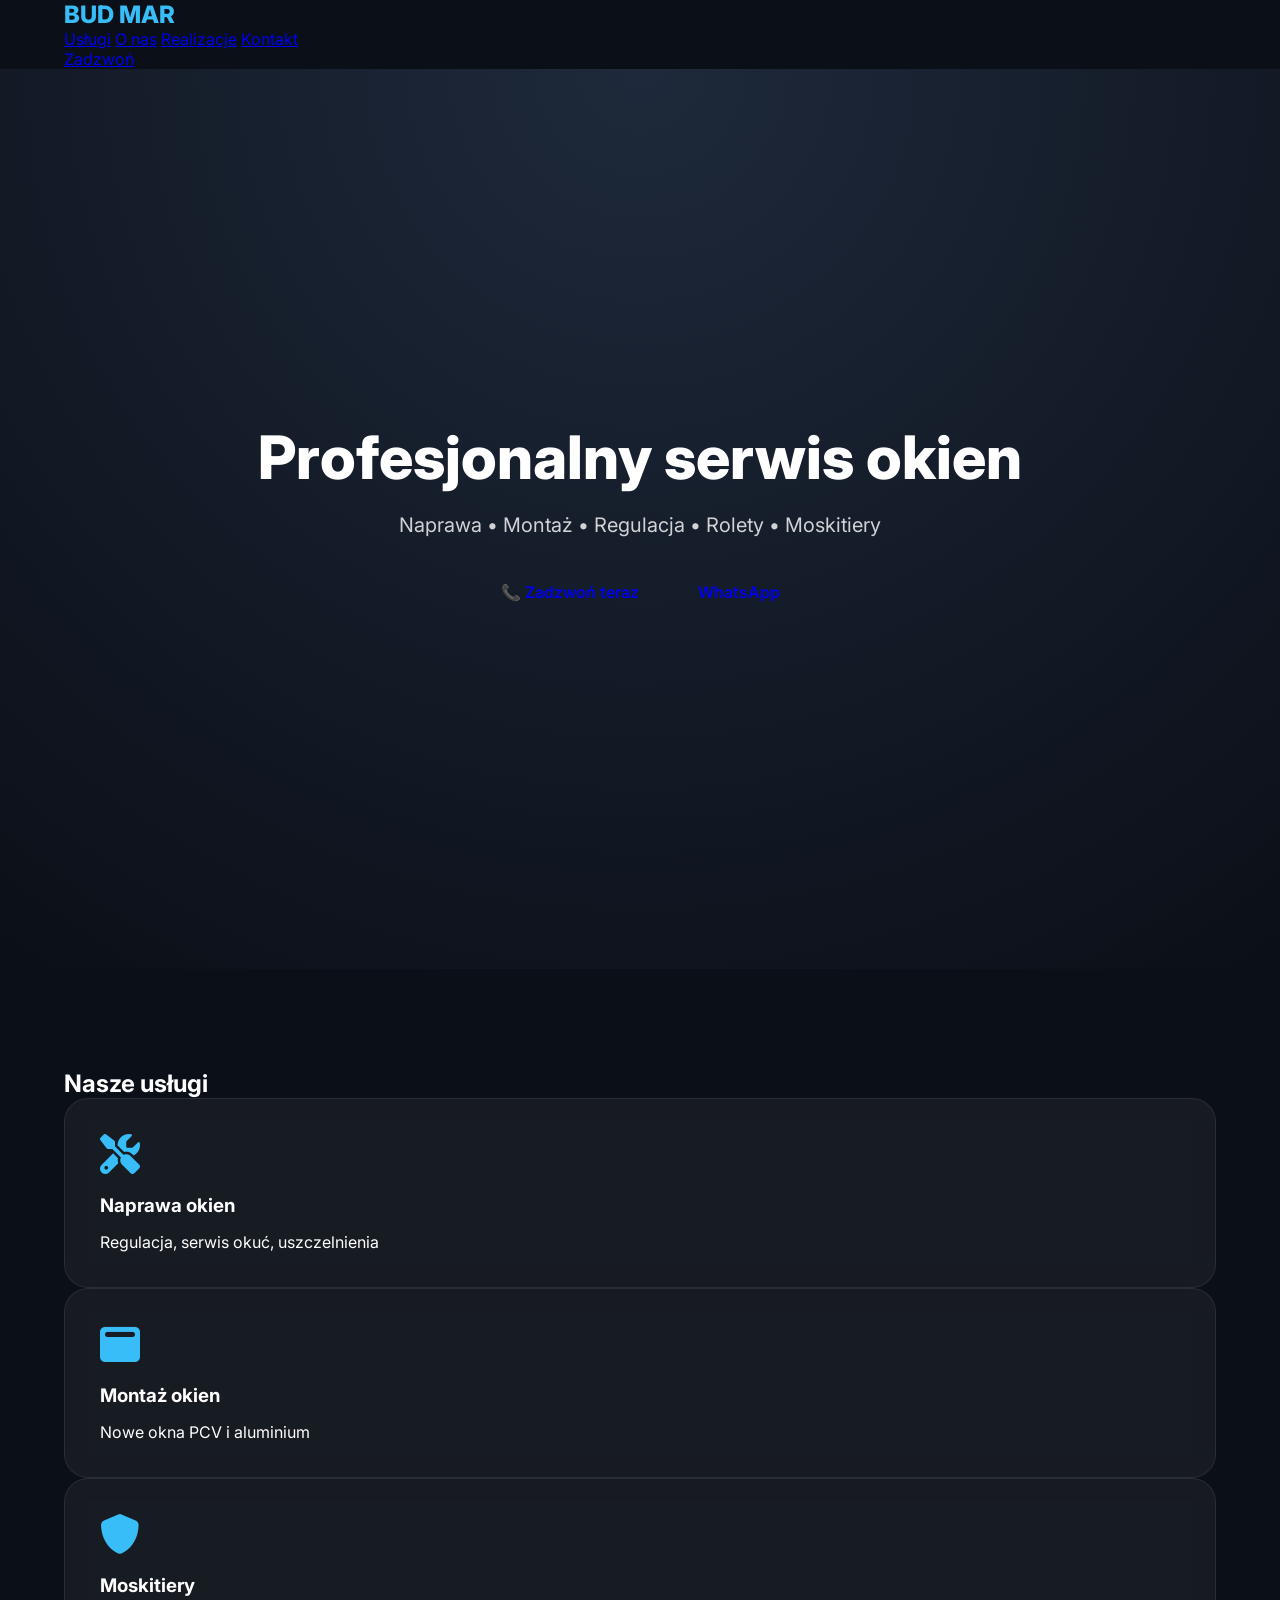
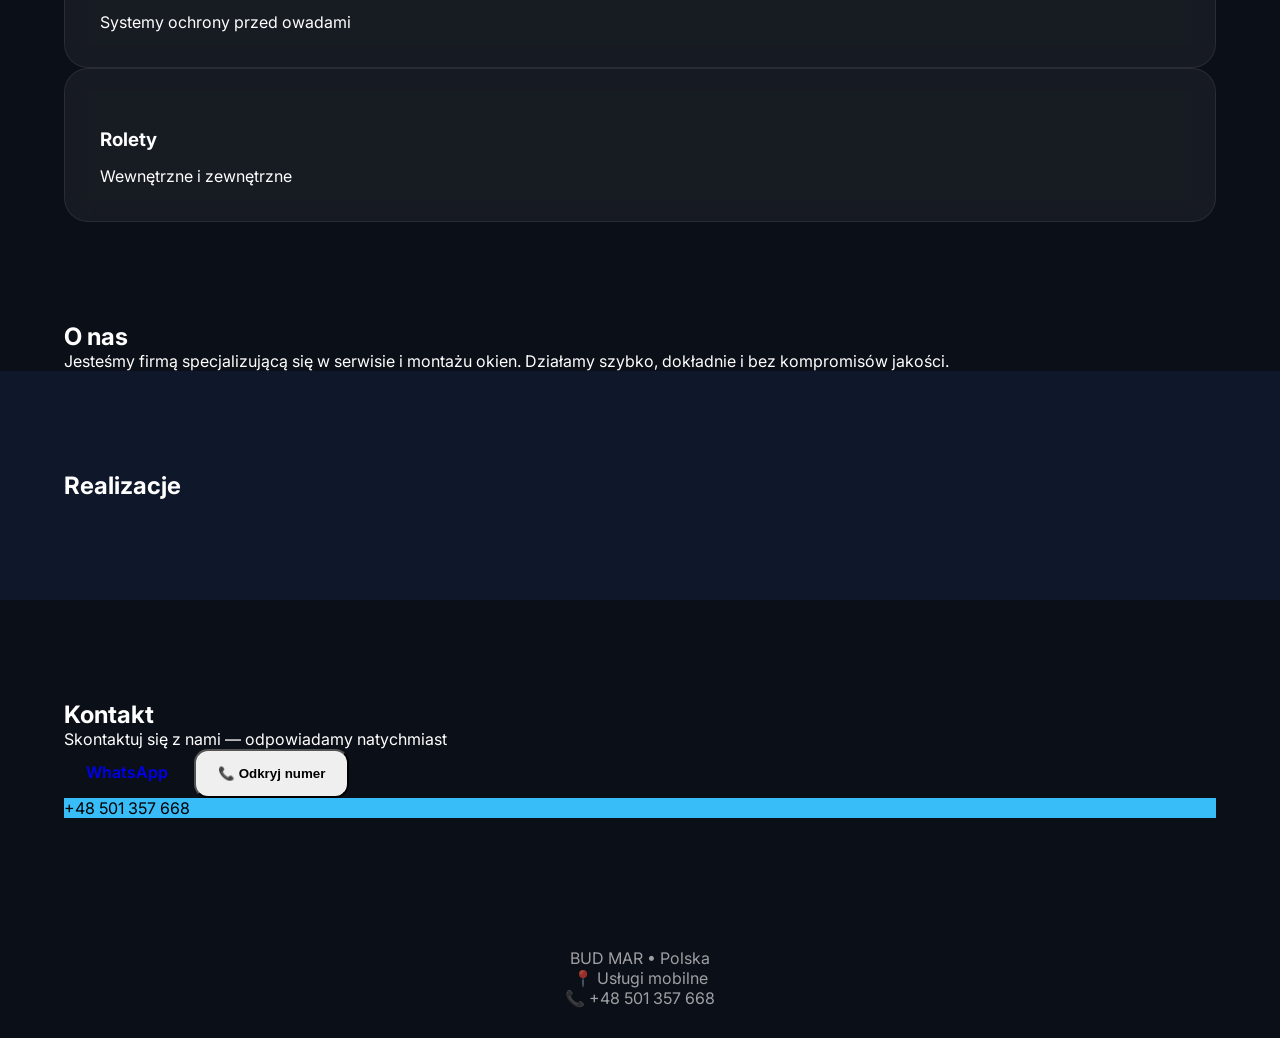
<file: index.html>
<!DOCTYPE html>
<html lang="pl">

<head>
<meta charset="UTF-8">
<meta name="viewport" content="width=device-width, initial-scale=1.0">

<title>BUD MAR | Okna i Serwis</title>

<link rel="stylesheet" href="style.css">
<link href="https://fonts.googleapis.com/css2?family=Inter:wght@300;400;500;600;700;800&display=swap" rel="stylesheet">
<link rel="stylesheet" href="https://cdnjs.cloudflare.com/ajax/libs/font-awesome/6.5.1/css/all.min.css">
</head>

<body>

<!-- TOP BAR -->
<header class="topbar">
<div class="container">

<div class="logo">BUD MAR</div>

<nav>
<a href="#uslugi">Usługi</a>
<a href="#o">O nas</a>
<a href="#realizacje">Realizacje</a>
<a href="#kontakt">Kontakt</a>
</nav>

<a href="tel:+48501357668" class="call-btn">Zadzwoń</a>

</div>
</header>

<!-- HERO -->
<section class="hero">

<div class="hero-bg"></div>

<div class="hero-content">
<h1>Profesjonalny serwis okien</h1>
<p>Naprawa • Montaż • Regulacja • Rolety • Moskitiery</p>

<div class="hero-buttons">
<a href="tel:+48501357668" class="btn blue">📞 Zadzwoń teraz</a>
<a href="https://wa.me/48501357668" class="btn green">WhatsApp</a>
</div>

</div>

</section>

<!-- USŁUGI -->
<section class="section" id="uslugi">
<div class="container">

<h2>Nasze usługi</h2>

<div class="grid">

<div class="card">
<i class="fa-solid fa-screwdriver-wrench"></i>
<h3>Naprawa okien</h3>
<p>Regulacja, serwis okuć, uszczelnienia</p>
</div>

<div class="card">
<i class="fa-solid fa-window-maximize"></i>
<h3>Montaż okien</h3>
<p>Nowe okna PCV i aluminium</p>
</div>

<div class="card">
<i class="fa-solid fa-shield"></i>
<h3>Moskitiery</h3>
<p>Systemy ochrony przed owadami</p>
</div>

<div class="card">
<i class="fa-solid fa-blinds"></i>
<h3>Rolety</h3>
<p>Wewnętrzne i zewnętrzne</p>
</div>

</div>

</div>
</section>

<!-- O NAS -->
<section class="about" id="o">
<div class="container">

<div class="about-box">

<div class="about-text">
<h2>O nas</h2>
<p>
Jesteśmy firmą specjalizującą się w serwisie i montażu okien.
Działamy szybko, dokładnie i bez kompromisów jakości.
</p>
</div>

<div class="about-img"></div>

</div>

</div>
</section>

<!-- REALIZACJE -->
<section class="section dark" id="realizacje">
<div class="container">

<h2>Realizacje</h2>

<div class="gallery">

<div></div>
<div></div>
<div></div>

</div>

</div>
</section>

<!-- KONTAKT -->
<section class="section" id="kontakt">
<div class="container">

<div class="contact">

<h2>Kontakt</h2>
<p>Skontaktuj się z nami — odpowiadamy natychmiast</p>

<a href="https://wa.me/48501357668" class="btn green">WhatsApp</a>

<button class="btn blue" id="revealBtn">📞 Odkryj numer</button>

<div class="phone hidden" id="phoneNumber">
+48 501 357 668
</div>

</div>

</div>
</section>

<footer>
<div class="footer">
<p>BUD MAR • Polska</p>
<p>📍 Usługi mobilne</p>
<p>📞 +48 501 357 668</p>
</div>
</footer>

<script src="script.js"></script>

</body>
</html>
</file>
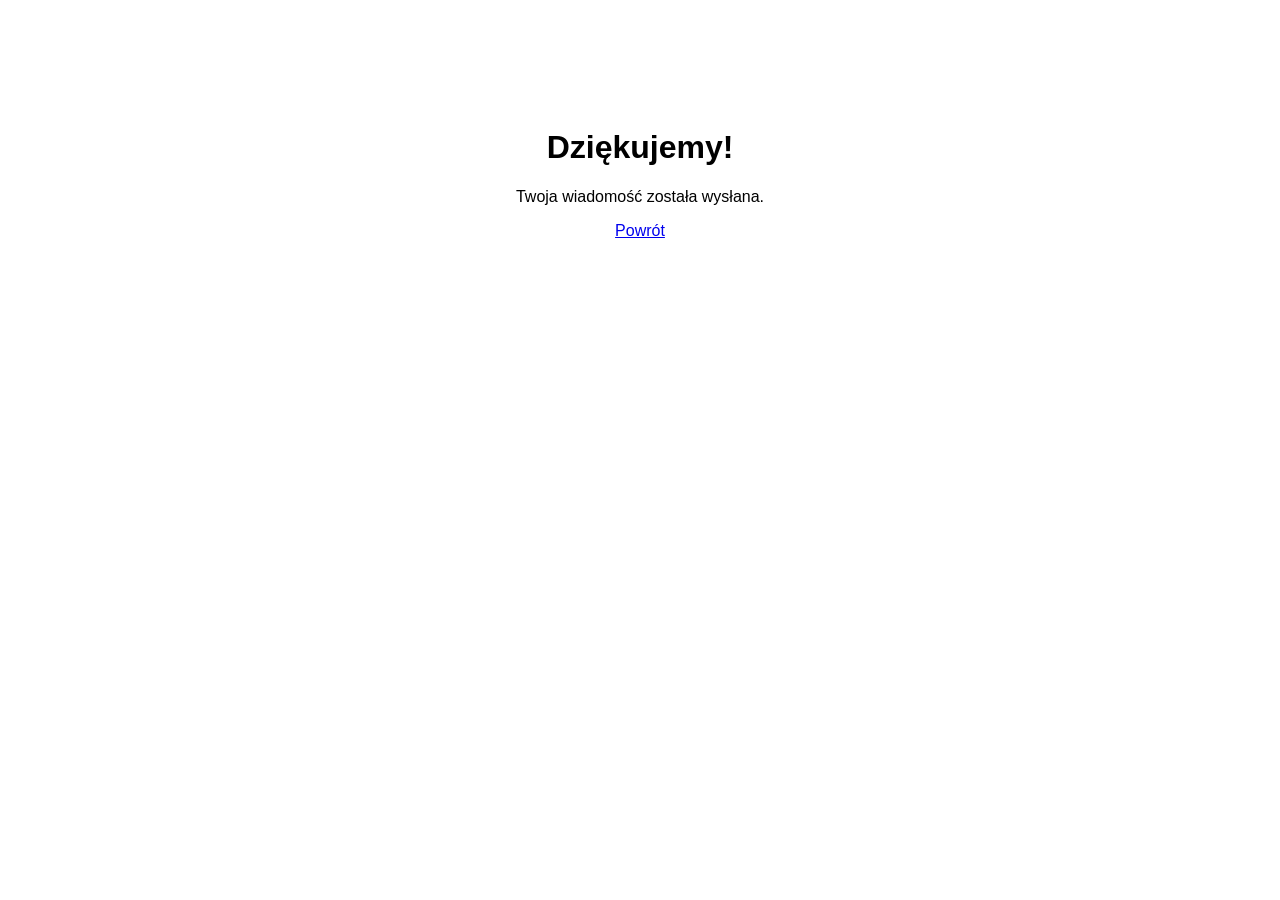
<file: thankyou.html>
<!DOCTYPE html>
<html>
<head>
<title>Dziękujemy</title>
</head>
<body style="text-align:center; font-family:Arial; padding:100px;">
<h1>Dziękujemy!</h1>
<p>Twoja wiadomość została wysłana.</p>
<a href="index.html">Powrót</a>
</body>
</html>
</file>
<file: style.css>
*{
    margin:0;
    padding:0;
    box-sizing:border-box;
    }
    
    html{
    scroll-behavior:smooth;
    }
    
    body{
    font-family:'Inter',sans-serif;
    background:#0b0f17;
    color:white;
    }
    
    /* CONTAINER */
    
    .container{
    width:90%;
    max-width:1200px;
    margin:auto;
    }
    
    /* HEADER */
    
    .header{
    position:fixed;
    top:0;
    width:100%;
    background:rgba(10,15,25,0.7);
    backdrop-filter:blur(12px);
    z-index:1000;
    }
    
    .nav{
    display:flex;
    justify-content:space-between;
    align-items:center;
    padding:18px 0;
    }
    
    .logo{
    font-size:24px;
    font-weight:800;
    color:#38bdf8;
    }
    
    .menu{
    display:flex;
    gap:25px;
    }
    
    .menu a{
    color:white;
    text-decoration:none;
    opacity:.8;
    transition:.3s;
    }
    
    .menu a:hover{
    opacity:1;
    color:#38bdf8;
    }
    
    /* CTA */
    
    .cta{
    background:#38bdf8;
    padding:12px 18px;
    border-radius:12px;
    color:black;
    text-decoration:none;
    font-weight:600;
    }
    
    /* HAMBURGER */
    
    .hamburger{
    display:none;
    flex-direction:column;
    gap:5px;
    cursor:pointer;
    }
    
    .hamburger span{
    width:25px;
    height:3px;
    background:white;
    border-radius:5px;
    }
    
    /* HERO */
    
    .hero{
    height:100vh;
    display:flex;
    align-items:center;
    justify-content:center;
    text-align:center;
    position:relative;
    background:
    radial-gradient(circle at top,#1e293b,#0b0f17);
    padding:120px 20px;
    }
    
    .overlay{
    position:absolute;
    inset:0;
    background:
    radial-gradient(circle,
    rgba(56,189,248,0.15),
    transparent);
    }
    
    .hero-content{
    position:relative;
    z-index:2;
    }
    
    .hero h1{
    font-size:60px;
    font-weight:800;
    margin-bottom:20px;
    }
    
    .hero p{
    font-size:20px;
    opacity:.8;
    margin-bottom:30px;
    }
    
    /* BUTTONS */
    
    .hero-buttons{
    display:flex;
    justify-content:center;
    gap:15px;
    flex-wrap:wrap;
    }
    
    .btn{
    padding:15px 22px;
    border-radius:14px;
    text-decoration:none;
    font-weight:600;
    transition:.3s;
    }
    
    .primary{
    background:#38bdf8;
    color:black;
    }
    
    .whatsapp{
    background:#25D366;
    color:white;
    }
    
    .btn:hover{
    transform:translateY(-3px);
    }
    
    /* SECTIONS */
    
    .section{
    padding:100px 0;
    }
    
    .section-title{
    text-align:center;
    font-size:40px;
    margin-bottom:50px;
    }
    
    /* SERVICES */
    
    .services-grid{
    display:grid;
    grid-template-columns:repeat(3,1fr);
    gap:25px;
    }
    
    .card{
    background:rgba(255,255,255,0.05);
    padding:35px;
    border-radius:24px;
    backdrop-filter:blur(12px);
    border:1px solid rgba(255,255,255,0.08);
    transition:.3s;
    }
    
    .card:hover{
    transform:translateY(-6px);
    }
    
    .card i{
    font-size:40px;
    margin-bottom:20px;
    color:#38bdf8;
    }
    
    .card h3{
    margin-bottom:15px;
    }
    
    /* WHY */
    
    .dark{
    background:#0f172a;
    }
    
    .why-grid{
    display:grid;
    grid-template-columns:1fr 1fr;
    gap:40px;
    align-items:center;
    }
    
    .why-grid ul{
    margin-top:20px;
    list-style:none;
    }
    
    .why-grid li{
    margin-bottom:12px;
    }
    
    .glass-box{
    background:rgba(255,255,255,0.05);
    padding:40px;
    border-radius:24px;
    backdrop-filter:blur(12px);
    }
    
    /* CONTACT */
    
    .contact-box{
    max-width:700px;
    margin:auto;
    background:rgba(255,255,255,0.05);
    padding:50px;
    border-radius:30px;
    backdrop-filter:blur(12px);
    text-align:center;
    }
    
    .contact-text{
    margin:20px 0;
    opacity:.8;
    }
    
    .contact-buttons{
    display:flex;
    flex-direction:column;
    gap:18px;
    margin-top:30px;
    }
    
    /* BUTTONS */
    
    .contact-btn,
    .social-btn{
    display:flex;
    align-items:center;
    justify-content:center;
    gap:10px;
    
    padding:18px;
    border-radius:16px;
    
    text-decoration:none;
    font-weight:600;
    
    transition:.3s;
    }
    
    .phone{
    background:#38bdf8;
    color:black;
    }
    
    .whatsapp{
    background:#25D366;
    color:white;
    }
    
    .social-btn{
    background:rgba(255,255,255,0.08);
    color:white;
    }
    
    .contact-btn:hover,
    .social-btn:hover{
    transform:translateY(-4px);
    }
    
    /* FOOTER */
    
    .footer{
    padding:30px;
    text-align:center;
    opacity:.6;
    }
    
    /* FLOAT */
    
    .floating-phone{
    position:fixed;
    bottom:20px;
    right:20px;
    
    background:#38bdf8;
    color:black;
    
    width:60px;
    height:60px;
    
    display:flex;
    align-items:center;
    justify-content:center;
    
    border-radius:50%;
    text-decoration:none;
    font-size:26px;
    
    box-shadow:0 10px 30px rgba(56,189,248,.3);
    }
    
    /* MOBILE */
    
    @media(max-width:768px){
    
    .menu{
    display:none;
    }
    
    .hamburger{
    display:flex;
    }
    
    .hero h1{
    font-size:36px;
    }
    
    .hero p{
    font-size:16px;
    }
    
    .services-grid,
    .why-grid{
    grid-template-columns:1fr;
    }
    
    .section-title{
    font-size:30px;
    }
    
    .contact-box{
    padding:30px 20px;
    }
    
    }
</file>
